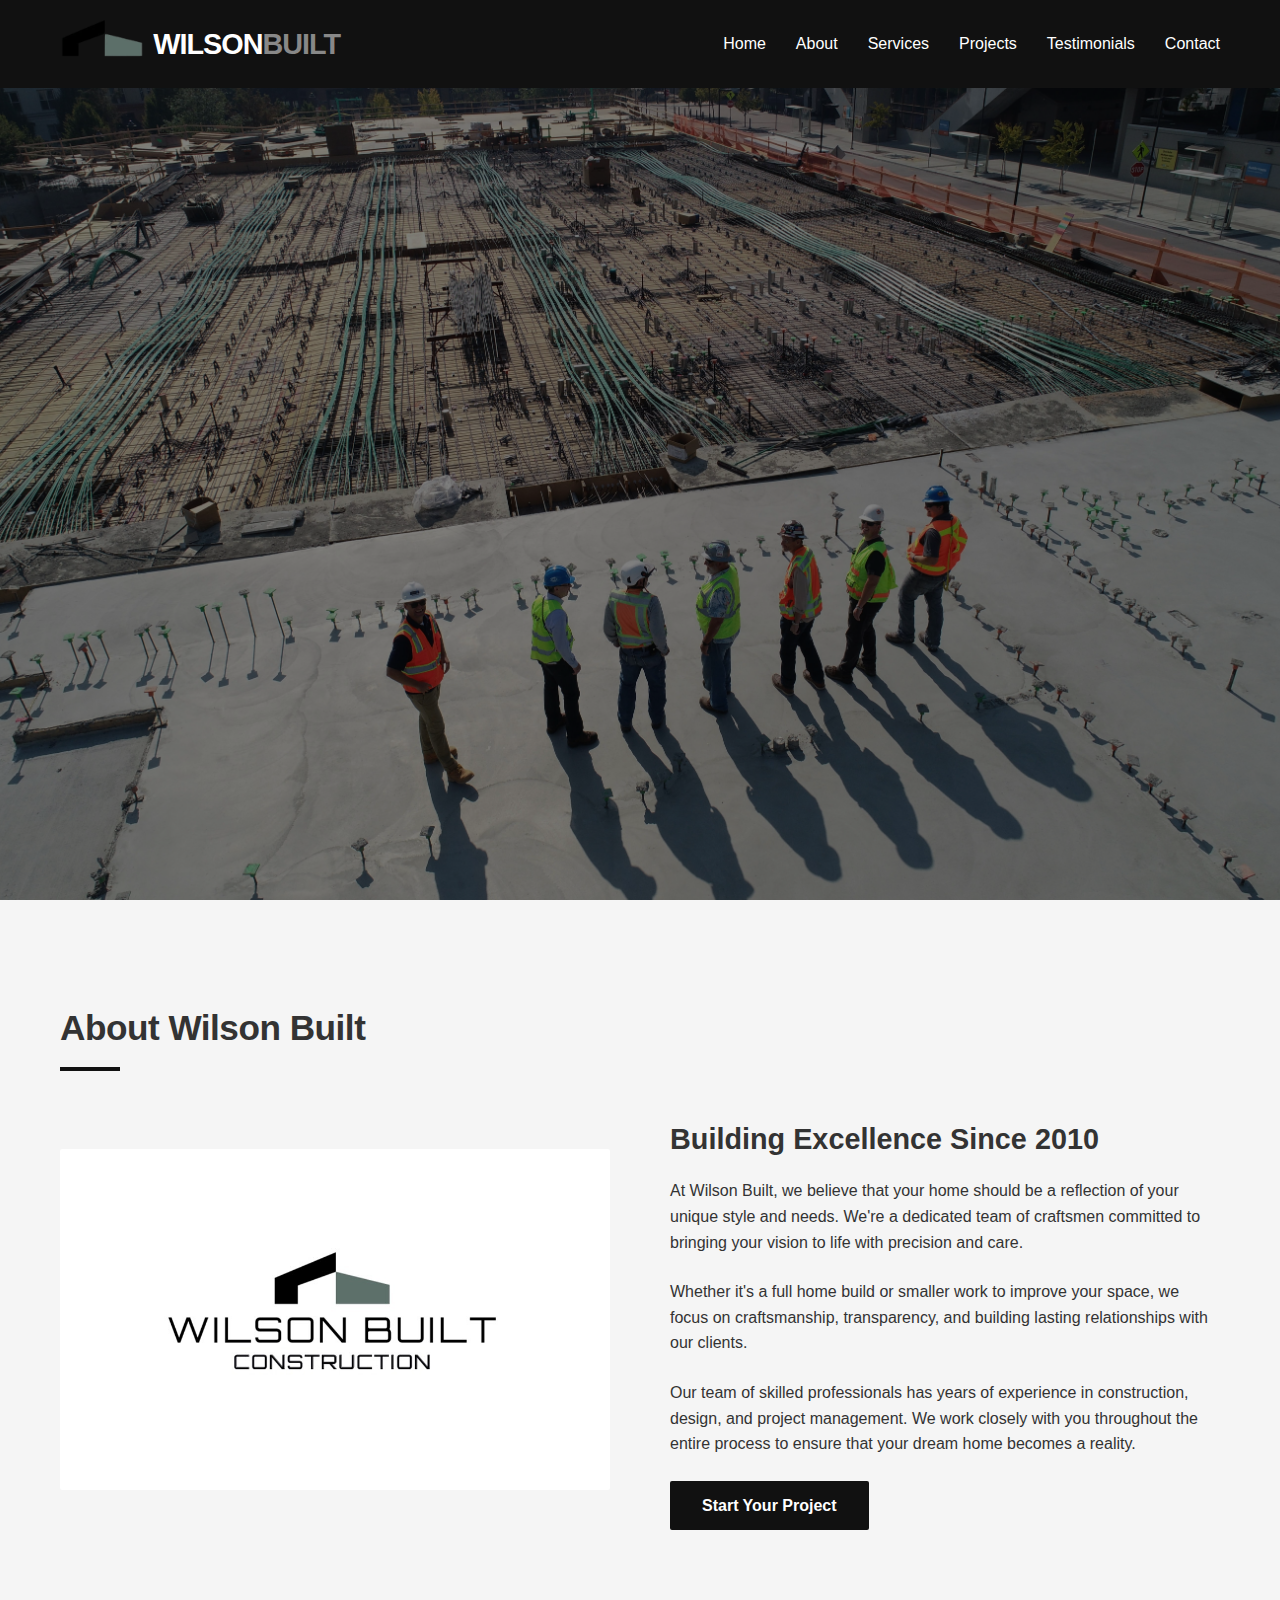
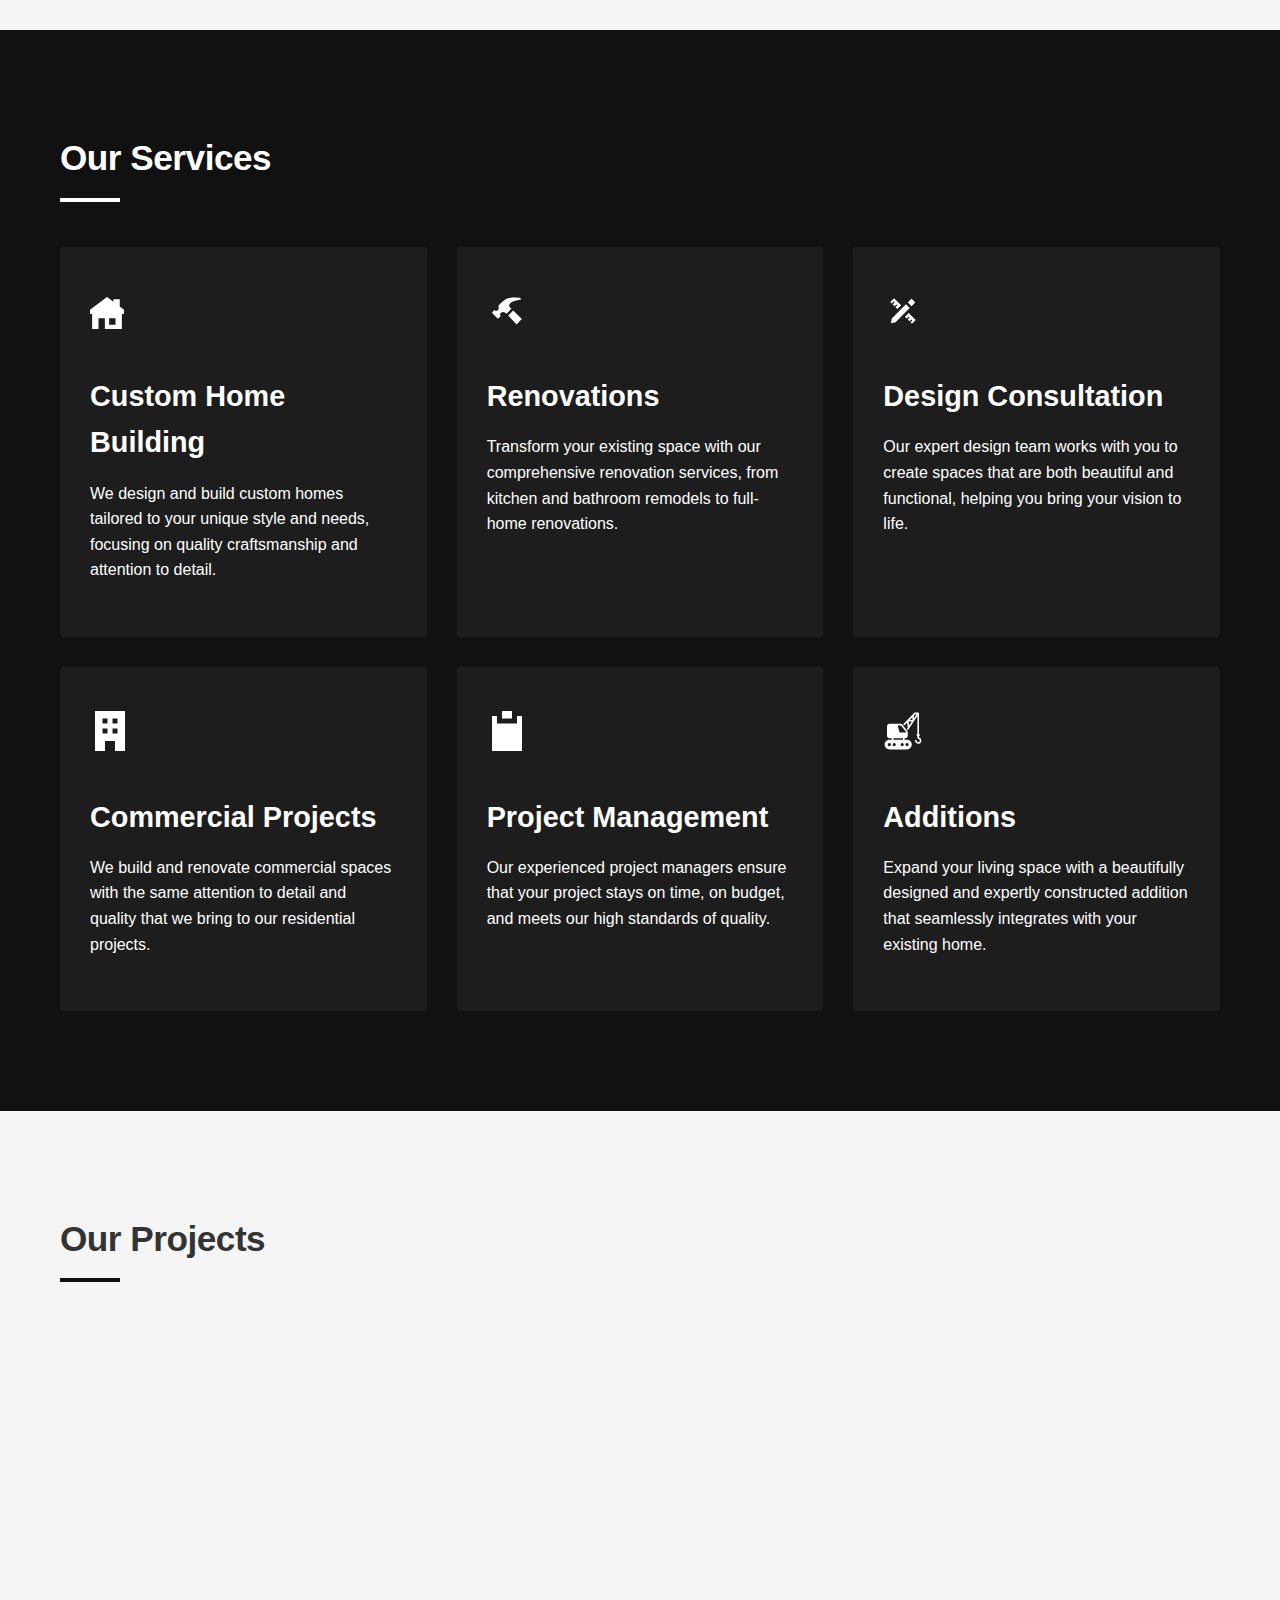
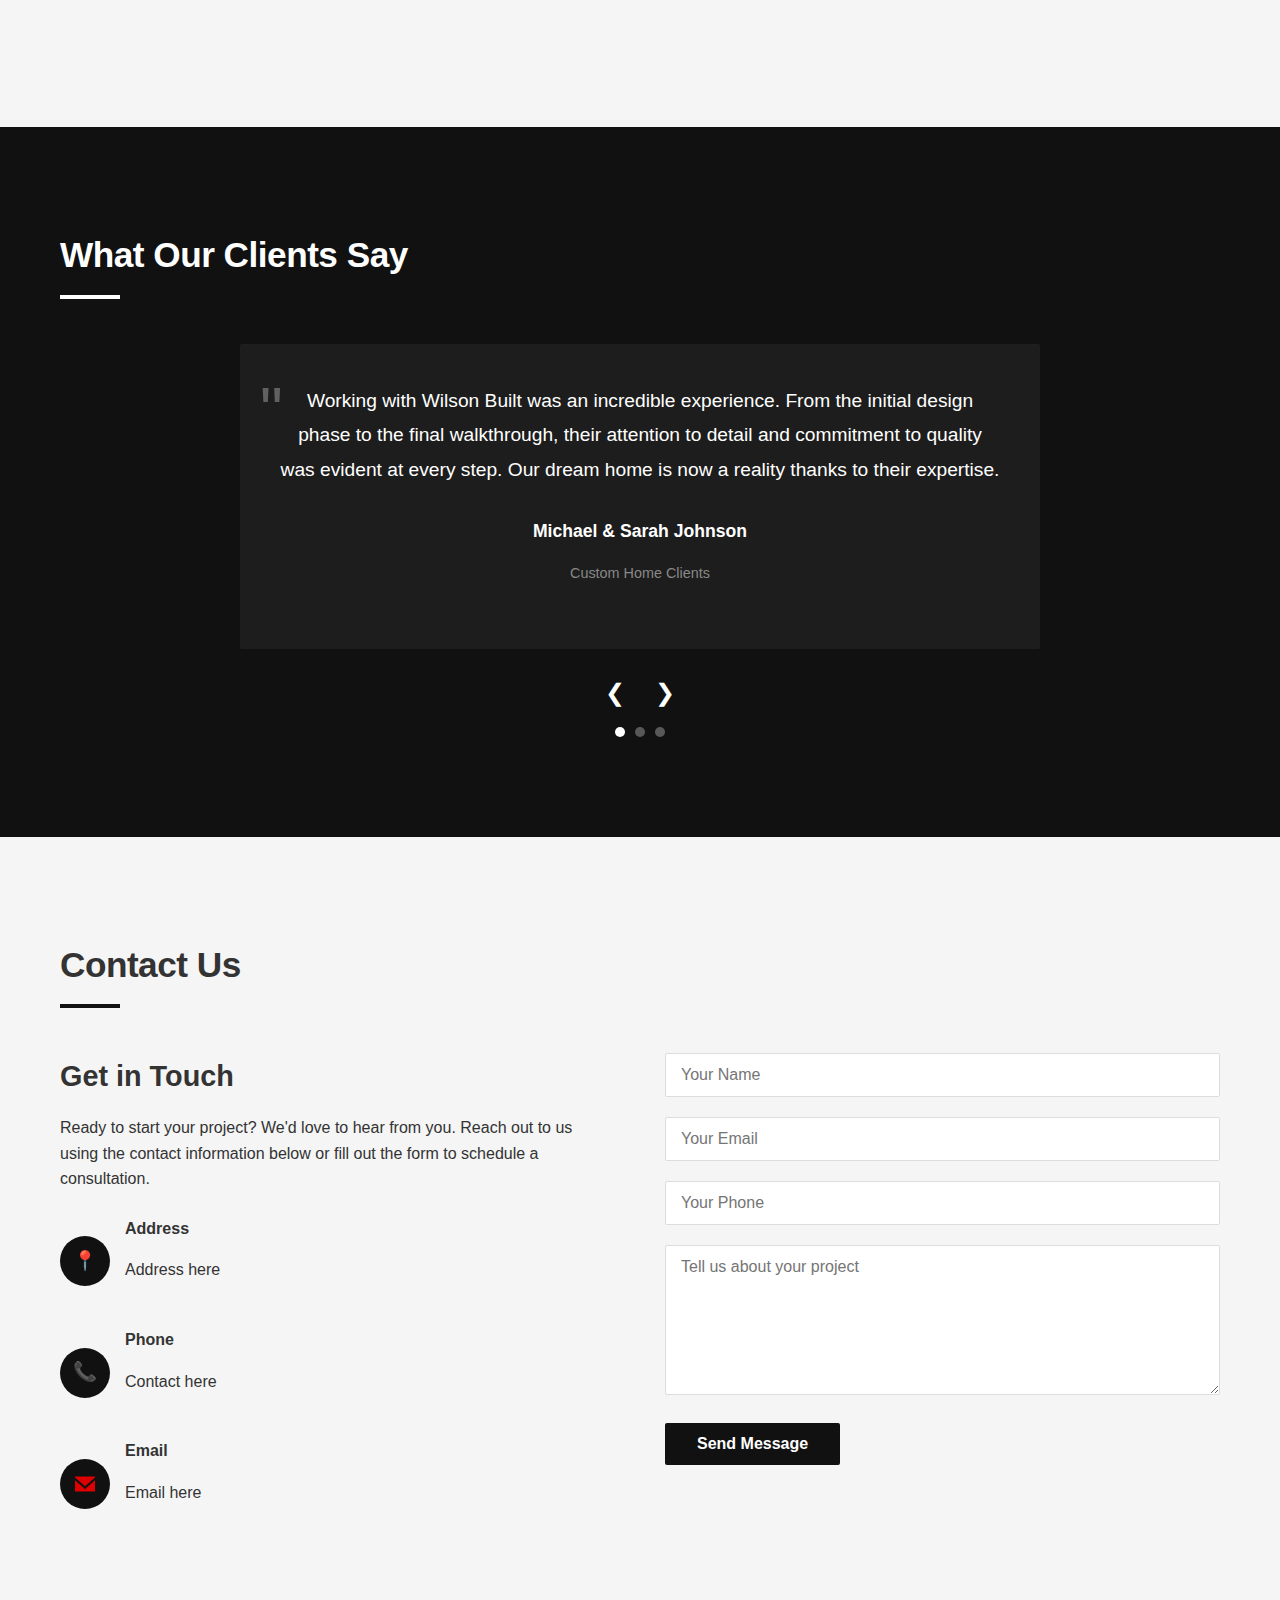
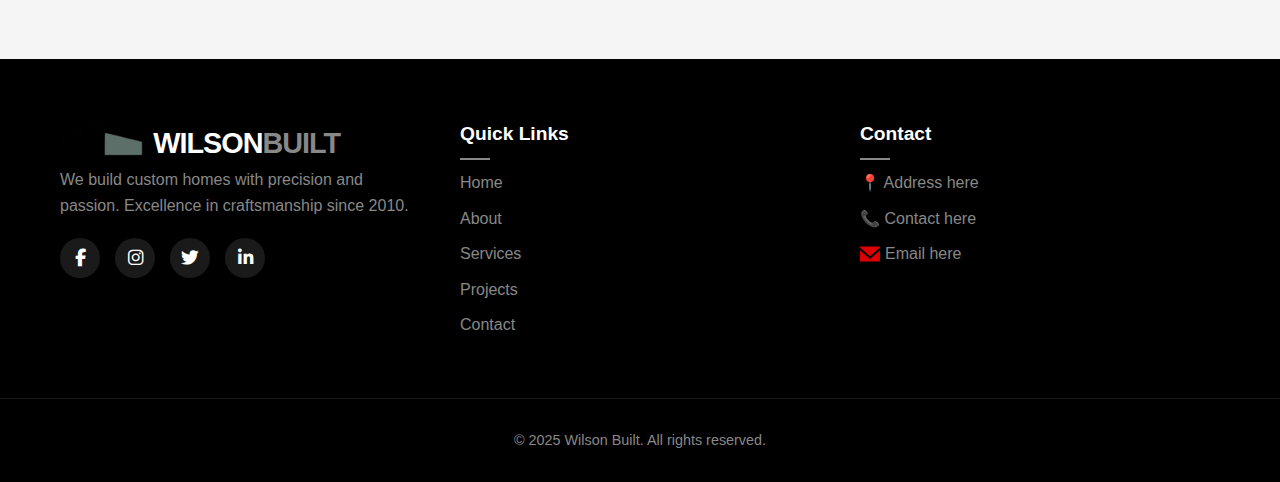
<file: index.html>
<!DOCTYPE html>
<html lang="en">

<head>
  <meta charset="UTF-8">
  <meta name="viewport" content="width=device-width, initial-scale=1.0">
  <link rel="stylesheet" href="https://cdnjs.cloudflare.com/ajax/libs/font-awesome/6.5.0/css/all.min.css"
    integrity="sha512-..." crossorigin="anonymous" referrerpolicy="no-referrer" />
<link rel="stylesheet" href="https://cdnjs.cloudflare.com/ajax/libs/font-awesome/6.5.0/css/all.min.css">

  <title>Wilson Built - Custom Home Builders</title>
  <style>
    /* Base Styles */
    :root {
      --primary-color: #111111;
      --secondary-color: #f5f5f5;
      --accent-color: #888888;
      --text-color: #333333;
      --light-text: #ffffff;
      --transition: all 0.3s ease;
    }

    * {
      margin: 0;
      padding: 0;
      box-sizing: border-box;
      font-family: 'Helvetica Neue', Arial, sans-serif;
    }

    body {
      background-color: var(--secondary-color);
      color: var(--text-color);
      line-height: 1.6;
      overflow-x: hidden;
    }

    .container {
      max-width: 1200px;
      margin: 0 auto;
      padding: 0 20px;
    }

    /* Typography */
    h1,
    h2,
    h3,
    h4 {
      font-weight: 700;
      margin-bottom: 1rem;
    }

    h1 {
      font-size: 3rem;
      letter-spacing: -1px;
    }

    h2 {
      font-size: 2.2rem;
      letter-spacing: -0.5px;
    }

    h3 {
      font-size: 1.8rem;
    }

    p {
      margin-bottom: 1.5rem;
    }

    .text-center {
      text-align: center;
    }

    /* Buttons */
    .btn {
      display: inline-block;
      padding: 12px 32px;
      background-color: var(--primary-color);
      color: var(--light-text);
      border: none;
      border-radius: 2px;
      font-size: 16px;
      font-weight: 600;
      text-decoration: none;
      cursor: pointer;
      transition: var(--transition);
    }

    .btn:hover {
      background-color: #333;
      transform: translateY(-2px);
    }

    .btn-outline {
      background-color: transparent;
      border: 2px solid var(--primary-color);
      color: var(--primary-color);
    }

    .btn-outline:hover {
      background-color: var(--primary-color);
      color: var(--light-text);
    }

    /* Header & Navigation */
    header {
      background-color: var(--primary-color);
      color: var(--light-text);
      padding: 20px 0;
      position: fixed;
      width: 100%;
      top: 0;
      z-index: 1000;
      transition: var(--transition);
    }

    header.scrolled {
      padding: 12px 0;
      box-shadow: 0 5px 20px rgba(0, 0, 0, 0.1);
    }

    .header-container {
      display: flex;
      justify-content: space-between;
      align-items: center;
    }

    .logo {
      font-size: 1.8rem;
      font-weight: 800;
      letter-spacing: -1px;
      color: var(--light-text);
      text-decoration: none;
    }

    .logo span {
      color: var(--accent-color);
    }

    .nav-toggle {
      display: none;
      background: transparent;
      border: none;
      color: var(--light-text);
      font-size: 1.5rem;
      cursor: pointer;
    }

    nav ul {
      display: flex;
      list-style: none;
    }

    nav ul li {
      margin-left: 30px;
    }

    nav ul li a {
      color: var(--light-text);
      text-decoration: none;
      font-weight: 500;
      transition: var(--transition);
      position: relative;
    }

    nav ul li a:after {
      content: '';
      position: absolute;
      width: 0;
      height: 2px;
      background: var(--light-text);
      bottom: -5px;
      left: 0;
      transition: var(--transition);
    }

    nav ul li a:hover:after {
      width: 100%;
    }

    /* Hero Section */
.hero {
  height: 100vh;
  background: url('cover.jpg') center center/cover no-repeat;
  color: var(--light-text);
  display: flex;
  align-items: center;
  justify-content: center;
  position: relative;
  text-align: left;
  padding: 0 20px;
}


    .hero-content {
      position: relative;
      z-index: 2;
      max-width: 600px;
    }

    .hero h1 {
      margin-bottom: 20px;
      font-size: 3.5rem;
    }

    .hero p {
      font-size: 1.2rem;
      margin-bottom: 30px;
      line-height: 1.7;
    }

    .hero-image {
      position: absolute;
      right: 0;
      bottom: 0;
      width: 50%;
      height: 100%;
      background: url('cover.jpg') center center/cover;
      z-index: 1;
      opacity: 0.6;
    }

    /* About Section */
    .section {
      padding: 100px 0;
    }

    .section-title {
      margin-bottom: 60px;
      position: relative;
    }

    .section-title:after {
      content: '';
      position: absolute;
      height: 4px;
      width: 60px;
      background-color: var(--primary-color);
      bottom: -15px;
      left: 0;
    }

    .about-content {
      display: flex;
      align-items: center;
      gap: 60px;
    }

.about-image {
  flex: 1;
  height: auto;
}


    .about-text {
      flex: 1;
    }

    /* Services Section */
    .services {
      background-color: var(--primary-color);
      color: var(--light-text);
    }

    .services .section-title:after {
      background-color: var(--light-text);
    }

    .services-grid {
      display: grid;
      grid-template-columns: repeat(auto-fit, minmax(300px, 1fr));
      gap: 30px;
    }

    .service-card {
      background-color: rgba(255, 255, 255, 0.05);
      padding: 30px;
      border-radius: 2px;
      transition: var(--transition);
      cursor: pointer;
    }

    .service-card:hover {
      transform: translateY(-10px);
      background-color: rgba(255, 255, 255, 0.1);
    }

    .service-icon {
      font-size: 3rem;
      margin-bottom: 20px;
    }

    .service-title {
      margin-bottom: 15px;
    }

    /* Projects Section */
    .projects-grid {
      display: grid;
      grid-template-columns: repeat(auto-fill, minmax(350px, 1fr));
      gap: 20px;
    }

    .project-card {
      position: relative;
      height: 300px;
      overflow: hidden;
      border-radius: 2px;
    }

    .project-image {
      width: 100%;
      height: 100%;
      background-size: cover;
      background-position: center;
      transition: var(--transition);
    }

    .project-overlay {
      position: absolute;
      bottom: 0;
      left: 0;
      right: 0;
      background-color: rgba(0, 0, 0, 0.7);
      padding: 20px;
      transform: translateY(100%);
      transition: var(--transition);
    }

    .project-card:hover .project-overlay {
      transform: translateY(0);
    }

    .project-card:hover .project-image {
      transform: scale(1.1);
    }

    .project-title {
      color: var(--light-text);
      margin-bottom: 5px;
    }

    .project-category {
      color: var(--accent-color);
      font-size: 0.9rem;
    }

    /* Testimonials Section */
    .testimonials {
      background-color: var(--primary-color);
      color: var(--light-text);
    }

    .testimonials .section-title:after {
      background-color: var(--light-text);
    }

    .testimonial-slider {
      position: relative;
      overflow: hidden;
    }

    .testimonial-slides {
      display: flex;
      transition: transform 0.5s ease;
    }

    .testimonial-slide {
      min-width: 100%;
      padding: 0 15px;
      text-align: center;
    }

    .testimonial-content {
      background-color: rgba(255, 255, 255, 0.05);
      padding: 40px;
      border-radius: 2px;
      max-width: 800px;
      margin: 0 auto;
    }

    .testimonial-text {
      font-size: 1.2rem;
      line-height: 1.8;
      margin-bottom: 30px;
      position: relative;
    }

    .testimonial-text:before {
      content: '"';
      font-size: 4rem;
      position: absolute;
      top: -30px;
      left: -20px;
      opacity: 0.3;
    }

    .testimonial-author {
      font-weight: 600;
      font-size: 1.1rem;
    }

    .testimonial-role {
      color: var(--accent-color);
      font-size: 0.9rem;
    }

    .testimonial-controls {
      display: flex;
      justify-content: center;
      margin-top: 30px;
    }

    .testimonial-btn {
      background-color: transparent;
      border: none;
      color: var(--light-text);
      font-size: 1.5rem;
      cursor: pointer;
      margin: 0 15px;
      transition: var(--transition);
    }

    .testimonial-btn:hover {
      color: var(--accent-color);
    }

    .testimonial-dots {
      display: flex;
      justify-content: center;
      margin-top: 20px;
    }

    .testimonial-dot {
      width: 10px;
      height: 10px;
      border-radius: 50%;
      background-color: rgba(255, 255, 255, 0.3);
      margin: 0 5px;
      cursor: pointer;
      transition: var(--transition);
    }

    .testimonial-dot.active {
      background-color: var(--light-text);
    }

    /* Contact Section */
    .contact-content {
      display: grid;
      grid-template-columns: repeat(auto-fit, minmax(300px, 1fr));
      gap: 50px;
    }

    .contact-info {
      margin-bottom: 30px;
    }

    .contact-detail {
      display: flex;
      align-items: center;
      margin-bottom: 20px;
    }

    .contact-icon {
      width: 50px;
      height: 50px;
      background-color: var(--primary-color);
      color: var(--light-text);
      display: flex;
      align-items: center;
      justify-content: center;
      border-radius: 50%;
      margin-right: 15px;
      font-size: 1.2rem;
    }

    .contact-form input,
    .contact-form textarea {
      width: 100%;
      padding: 12px 15px;
      margin-bottom: 20px;
      border: 1px solid #ddd;
      border-radius: 2px;
      font-size: 1rem;
    }

    .contact-form textarea {
      height: 150px;
      resize: vertical;
    }

    /* Footer */
    footer {
      background-color: var(--primary-color);
      color: var(--light-text);
      padding: 60px 0 30px;
    }

    .footer-content {
      display: grid;
      grid-template-columns: repeat(auto-fit, minmax(200px, 1fr));
      gap: 40px;
      margin-bottom: 50px;
    }

    .footer-logo {
      font-size: 1.8rem;
      font-weight: 800;
      margin-bottom: 20px;
      display: inline-block;
    }

    .footer-description {
      margin-bottom: 20px;
    }

    .footer-social {
      display: flex;
      gap: 15px;
    }

    .social-link {
      width: 40px;
      height: 40px;
      background-color: rgba(255, 255, 255, 0.1);
      border-radius: 50%;
      display: flex;
      align-items: center;
      justify-content: center;
      color: var(--light-text);
      text-decoration: none;
      transition: var(--transition);
    }

    .social-link:hover {
      background-color: var(--light-text);
      color: var(--primary-color);
    }

    .footer-heading {
      font-size: 1.2rem;
      margin-bottom: 20px;
      position: relative;
    }

    .footer-heading:after {
      content: '';
      position: absolute;
      width: 30px;
      height: 2px;
      background-color: var(--accent-color);
      bottom: -10px;
      left: 0;
    }

    .footer-links {
      list-style: none;
    }

    .footer-links li {
      margin-bottom: 10px;
    }

    .footer-links a {
      color: var(--accent-color);
      text-decoration: none;
      transition: var(--transition);
    }

    .footer-links a:hover {
      color: var(--light-text);
      padding-left: 5px;
    }

    .copyright {
      text-align: center;
      padding-top: 30px;
      border-top: 1px solid rgba(255, 255, 255, 0.1);
      color: var(--accent-color);
      font-size: 0.9rem;
    }

    /* Back to Top Button */
    .back-to-top {
      position: fixed;
      bottom: 30px;
      right: 30px;
      width: 50px;
      height: 50px;
      background-color: var(--primary-color);
      color: var(--light-text);
      border-radius: 50%;
      display: flex;
      align-items: center;
      justify-content: center;
      text-decoration: none;
      font-size: 1.5rem;
      opacity: 0;
      visibility: hidden;
      transition: var(--transition);
      z-index: 999;
    }

    .back-to-top.show {
      opacity: 1;
      visibility: visible;
    }

    .back-to-top:hover {
      background-color: #333;
      transform: translateY(-5px);
    }

@media screen and (max-width: 950px) {
  .nav-toggle {
    display: block;
  }

  nav {
    position: fixed;
    top: 0;
    right: 0;
    width: 75%;
    height: 100vh;
    background-color: var(--primary-color);
    display: flex;
    align-items: center;
    justify-content: center;
    transform: translateX(100%);
    transition: var(--transition);
    z-index: 1003; /* above overlay */
  }

  nav.active {
    transform: translateX(0);
  }

  nav ul {
    flex-direction: column;
    align-items: center;
    padding: 0;
  }

  nav ul li {
    margin: 15px 0;
  }

  nav ul li a {
    font-size: 1.5rem;
    color: #ffffff; /* ensure links are white */
  }

  .overlay {
    position: fixed;
    top: 0;
    left: 0;
    width: 100%;
    height: 100%;
    
    opacity: 0;
    visibility: hidden;
    transition: var(--transition);
    z-index: 1000;
  }

  .overlay.active {

  }

  .close-nav {
    display: block;
    position: absolute;
    top: 20px;
    right: 25px;
    font-size: 2rem;
    color: white;
    background: transparent;
    border: none;
    cursor: pointer;
    z-index: 1003;
  }

  .logo {
    font-size: 1.2rem;
  }

  .hero h1 {
    font-size: 2rem;
  }

  .hero p {
    font-size: 1rem;
  }

  .btn {
    padding: 10px 24px;
    font-size: 14px;
  }
}


    /* Animation */
    @keyframes fadeIn {
      from {
        opacity: 0;
        transform: translateY(20px);
      }

      to {
        opacity: 1;
        transform: translateY(0);
      }
    }

    .fade-in {
      opacity: 0;
      animation: fadeIn 1s forwards;
    }

    .fade-in.delay-1 {
      animation-delay: 0.2s;
    }

    .fade-in.delay-2 {
      animation-delay: 0.4s;
    }

    .fade-in.delay-3 {
      animation-delay: 0.6s;
    }
    /* Hide close button on desktop */
.close-nav {
  display: none;
}

/* Show only on mobile */
@media screen and (max-width: 950px) {
  .close-nav {
    display: block;
  }
}
.footer {
  background-color: #000000;
  color: var(--light-text);
  padding: 60px 0 30px;
}

.footer-logo {
  font-size: 1.8rem;
  font-weight: 800;
  margin-bottom: 20px;
  display: inline-block;
  color: var(--light-text);
  text-decoration: none;
}

.footer-logo span {
  color: var(--accent-color);
}

.footer-description {
  margin-bottom: 20px;
  color: var(--accent-color);
}

.footer-social {
  display: flex;
  gap: 15px;
}

.social-link {
  width: 40px;
  height: 40px;
  background-color: rgba(255, 255, 255, 0.1);
  border-radius: 50%;
  display: flex;
  align-items: center;
  justify-content: center;
  color: var(--light-text);
  font-size: 1.1rem;
  transition: var(--transition);
}

.social-link:hover {
  background-color: var(--light-text);
  color: var(--primary-color);
}

.footer-heading {
  font-size: 1.2rem;
  margin-bottom: 20px;
  position: relative;
  color: var(--light-text);
}

.footer-heading:after {
  content: '';
  position: absolute;
  width: 30px;
  height: 2px;
  background-color: var(--accent-color);
  bottom: -10px;
  left: 0;
}

.footer-links {
  list-style: none;
}

.footer-links li {
  margin-bottom: 10px;
  color: var(--accent-color);
}

.footer-links a {
  color: var(--accent-color);
  text-decoration: none;
  transition: var(--transition);
}

.footer-links a:hover {
  color: var(--light-text);
  padding-left: 5px;
}

.copyright {
  text-align: center;
  padding-top: 30px;
  border-top: 1px solid rgba(255, 255, 255, 0.1);
  color: var(--accent-color);
  font-size: 0.9rem;
}

.about-content {
  display: flex;
  align-items: center;
  gap: 60px;
}

/* Responsive layout: stack image and text vertically on small screens */
@media screen and (max-width: 768px) {
  .about-content {
    flex-direction: column;
    text-align: center; /* Optional: center-align text on mobile */
  }

  .about-image,
  .about-text {
    width: 100%;
  }

  .about-image {
    height: 300px; /* Reduce height for smaller screens */
  }
}


  </style>
</head>

<body>
  <!-- Header -->
  <header>
    <div class="container header-container">
      <div style="display: flex; align-items: center;gap:9px">
        <span><img src="logo.png" alt="" style="height: 40px;"></span>
        <a href="#" class="logo">WILSON<span>BUILT</span></a>
      </div>
      <button class="nav-toggle" aria-label="Toggle Navigation">&#9776;</button>
      <nav>
        <button class="close-nav" aria-label="Close Navigation">&times;</button>
        <ul>
          <li><a href="#home">Home</a></li>
          <li><a href="#about">About</a></li>
          <li><a href="#services">Services</a></li>
          <li><a href="#projects">Projects</a></li>
          <li><a href="#testimonials">Testimonials</a></li>
          <li><a href="#contact">Contact</a></li>
        </ul>
      </nav>
    </div>
  </header>



<section id="home" class="hero">
  <div class="hero-overlay"
    style="position:absolute;top:0;left:0;width:100%;height:100%;background-color:rgba(0,0,0,0.5);z-index:1;"></div>
  <div class="container" style="position:relative; z-index:2;">
    <div class="hero-content">
      <h1 class="fade-in">Quality Craftsmanship.<br>Timeless Design.</h1>
      <p class="fade-in delay-1">We're a Utah-based builder specializing in custom homes...</p>
      <div class="fade-in delay-2">
        <a href="#contact" class="btn">Get in Touch</a>
        <a href="#projects" class="btn">View Our Work</a>
      </div>
    </div>
  </div>
</section>


  <!-- About Section -->
  <section id="about" class="section">
    <div class="container">
      <h2 class="section-title">About Wilson Built</h2>
      <div class="about-content">
        <div class="about-image">
          <img src="main.jpg" alt="Wilson Built team" style="width: 100%; height: auto; border-radius: 2px;" />
        </div>

        <div class="about-text">
          <h3>Building Excellence Since 2010</h3>
          <p>At Wilson Built, we believe that your home should be a reflection of your unique style and needs.
            We're a dedicated team of craftsmen committed to bringing your vision to life with precision and
            care.</p>
          <p>Whether it's a full home build or smaller work to improve your space, we focus on craftsmanship,
            transparency, and building lasting relationships with our clients.</p>
          <p>Our team of skilled professionals has years of experience in construction, design, and project
            management. We work closely with you throughout the entire process to ensure that your dream
            home becomes a reality.</p>
          <a href="#contact" class="btn">Start Your Project</a>
        </div>
      </div>
    </div>
  </section>

  <!-- Services Section -->
  <section id="services" class="section services">
    <div class="container">
      <h2 class="section-title">Our Services</h2>
      <div class="services-grid">
        <div class="service-card">
          <div class="service-icon"><svg width="34px" height="34px" viewBox="0 0 16 16" fill="none" xmlns="http://www.w3.org/2000/svg">
            <g id="SVGRepo_bgCarrier" stroke-width="0"></g>
            <g id="SVGRepo_tracerCarrier" stroke-linecap="round" stroke-linejoin="round"></g>
            <g id="SVGRepo_iconCarrier">
              <path fill-rule="evenodd" clip-rule="evenodd"
                d="M8 0L0 6V8H1V15H4V10H7V15H15V8H16V6L14 4.5V1H11V2.25L8 0ZM9 10H12V13H9V10Z" fill="#ffffff"></path>
            </g>
          </svg></div>
          <h3 class="service-title">Custom Home Building</h3>
          <p>We design and build custom homes tailored to your unique style and needs, focusing on quality
            craftsmanship and attention to detail.</p>
        </div>
        <div class="service-card">
          <div class="service-icon"><svg fill="#ffffff" width="40px" height="40px" viewBox="0 0 64 64" version="1.1" xmlns="http://www.w3.org/2000/svg"
            xmlns:xlink="http://www.w3.org/1999/xlink" xml:space="preserve" xmlns:serif="http://www.serif.com/"
            style="fill-rule:evenodd;clip-rule:evenodd;stroke-linejoin:round;stroke-miterlimit:2;">
            <g id="SVGRepo_bgCarrier" stroke-width="0"></g>
            <g id="SVGRepo_tracerCarrier" stroke-linecap="round" stroke-linejoin="round"></g>
            <g id="SVGRepo_iconCarrier">
              <rect id="Icons" x="-896" y="-192" width="1280" height="800" style="fill:none;"></rect>
              <g id="Icons1" serif:id="Icons">
                <g id="Strike"> </g>
                <g id="H1"> </g>
                <g id="H2"> </g>
                <g id="H3"> </g>
                <g id="list-ul"> </g>
                <g id="hamburger-1"> </g>
                <g id="hamburger-2"> </g>
                <g id="list-ol"> </g>
                <g id="list-task"> </g>
                <g id="trash"> </g>
                <g id="vertical-menu"> </g>
                <g id="horizontal-menu"> </g>
                <g id="sidebar-2"> </g>
                <g id="Pen"> </g>
                <g id="Pen1" serif:id="Pen"> </g>
                <g id="clock"> </g>
                <g id="external-link"> </g>
                <g id="hr"> </g>
                <g id="info"> </g>
                <g id="warning"> </g>
                <g id="plus-circle"> </g>
                <g id="minus-circle"> </g>
                <g id="vue"> </g>
                <g id="cog"> </g>
                <g id="logo"> </g>
                <path id="hammer"
                  d="M55.821,44.743c-1.522,1.579 -5.373,5.562 -8.547,8.764l-13.283,-14.197l7.953,-7.953l13.877,13.386Zm-24.682,-8.284l7.953,-7.953c0,0 -4.039,-3.082 -3.667,-5.007c0.372,-1.925 1.212,-4.647 7.062,-7.062c5.849,-2.414 11.306,-2.632 11.306,-2.632l0.196,-2.637c0,0 -13.444,-2.031 -20.546,0.492c-7.102,2.523 -15.135,12.021 -15.135,12.021c0,0 1.401,4.593 -0.999,6.994c-2.401,2.401 -5.628,-0.367 -5.628,-0.367l-3.681,4.674l9.289,9.288l4.665,-3.689c0,0 -2.208,-3.307 -0.026,-5.287c4.695,-4.261 9.211,1.165 9.211,1.165Z">
                </path>
                <g id="radio-check"> </g>
                <g id="eye-slash"> </g>
                <g id="eye"> </g>
                <g id="toggle-off"> </g>
                <g id="shredder"> </g>
                <g id="spinner--loading--dots-" serif:id="spinner [loading, dots]"> </g>
                <g id="react"> </g>
                <g id="check-selected"> </g>
                <g id="turn-off"> </g>
                <g id="code-block"> </g>
                <g id="user"> </g>
                <g id="coffee-bean"> </g>
                <g id="coffee-beans">
                  <g id="coffee-bean1" serif:id="coffee-bean"> </g>
                </g>
                <g id="coffee-bean-filled"> </g>
                <g id="coffee-beans-filled">
                  <g id="coffee-bean2" serif:id="coffee-bean"> </g>
                </g>
                <g id="clipboard"> </g>
                <g id="clipboard-paste"> </g>
                <g id="clipboard-copy"> </g>
                <g id="Layer1"> </g>
              </g>
            </g>
          </svg></div>
          <h3 class="service-title">Renovations</h3>
          <p>Transform your existing space with our comprehensive renovation services, from kitchen and
            bathroom remodels to full-home renovations.</p>
        </div>
        <div class="service-card">
          <div class="service-icon"><svg xmlns:dc="http://purl.org/dc/elements/1.1/" xmlns:cc="http://creativecommons.org/ns#"
            xmlns:rdf="http://www.w3.org/1999/02/22-rdf-syntax-ns#" xmlns:svg="http://www.w3.org/2000/svg"
            xmlns="http://www.w3.org/2000/svg" xmlns:sodipodi="http://sodipodi.sourceforge.net/DTD/sodipodi-0.dtd"
            xmlns:inkscape="http://www.inkscape.org/namespaces/inkscape" width="40px" height="40px" viewBox="0 0 30 30"
            version="1.1" id="svg822" inkscape:version="0.92.4 (f8dce91, 2019-08-02)" sodipodi:docname="design.svg"
            fill="#000000">
            <g id="SVGRepo_bgCarrier" stroke-width="0"></g>
            <g id="SVGRepo_tracerCarrier" stroke-linecap="round" stroke-linejoin="round"></g>
            <g id="SVGRepo_iconCarrier">
              <defs id="defs816"> <inkscape:path-effect only_selected="false" apply_with_weight="true" apply_no_weight="true"
                  helper_size="0" steps="2" weight="33.333333" is_visible="true" id="path-effect1025"
                  effect="bspline"></inkscape:path-effect> <inkscape:path-effect only_selected="false" apply_with_weight="true"
                  apply_no_weight="true" helper_size="0" steps="2" weight="33.333333" is_visible="true" id="path-effect1021"
                  effect="bspline"></inkscape:path-effect> </defs>
              <sodipodi:namedview id="base" pagecolor="#ffffff" bordercolor="#666666" borderopacity="1.0"
                inkscape:pageopacity="0.0" inkscape:pageshadow="2" inkscape:zoom="17.833333" inkscape:cx="19.485981"
                inkscape:cy="13.037383" inkscape:document-units="px" inkscape:current-layer="layer1" showgrid="true" units="px"
                inkscape:window-width="1366" inkscape:window-height="713" inkscape:window-x="0" inkscape:window-y="0"
                inkscape:window-maximized="1" showguides="false" inkscape:guide-bbox="true">
                <sodipodi:guide position="21.126168,22.794393" orientation="1,0" id="guide1575" inkscape:locked="false">
                </sodipodi:guide>
                <sodipodi:guide position="22.682243,23.285047" orientation="1,0" id="guide1635" inkscape:locked="false">
                </sodipodi:guide>
                <sodipodi:guide position="22.682243,7.6455921" orientation="0,1" id="guide1639" inkscape:locked="false">
                </sodipodi:guide>
                <sodipodi:guide position="18.859863,18.859863" orientation="1,0" id="guide1242" inkscape:locked="false">
                </sodipodi:guide>
                <inkscape:grid type="xygrid" id="grid1103"></inkscape:grid>
              </sodipodi:namedview>
              <metadata id="metadata819">
                <rdf:rdf>
                  <cc:work rdf:about="">
                    <dc:format>image/svg+xml</dc:format>
                    <dc:type rdf:resource="http://purl.org/dc/dcmitype/StillImage"></dc:type>
                    <dc:title></dc:title>
                  </cc:work>
                </rdf:rdf>
              </metadata>
              <g inkscape:label="Layer 1" inkscape:groupmode="layer" id="layer1" transform="translate(0,-289.0625)">
                <path
                  style="opacity:1;fill:#ffffff;fill-opacity:1;stroke:none;stroke-width:2;stroke-miterlimit:4;stroke-dasharray:none;stroke-opacity:1"
                  d="M 8.2832031,5.453125 5.453125,8.2832031 6.515625,9.34375 7.9296875,7.9296875 8.6367188,8.6367188 7.2226562,10.050781 l 1.4140626,1.414063 1.4140622,-1.414063 0.707031,0.707031 -1.414062,1.414063 1.414062,1.414063 2.828126,-2.828126 z M 21.283203,5.8886719 18.617188,8.5546875 21.445312,11.382812 24.111328,8.7167969 C 23.72822,8.1781369 23.307331,7.6589012 22.824219,7.1757812 22.341109,6.6926712 21.821837,6.2718019 21.283203,5.8886719 Z M 17.203125,9.96875 6.5957031,20.576172 5.8886719,24.111328 9.4238281,23.404297 20.03125,12.796875 Z m 2.039063,6.445312 -2.828126,2.828126 1.414063,1.414062 1.414063,-1.414062 0.707031,0.707031 -1.414063,1.414062 1.414063,1.414063 1.414062,-1.414063 0.707031,0.707031 -1.414062,1.414063 1.060547,1.0625 2.830078,-2.830078 z"
                  transform="translate(0,289.0625)" id="rect1114" inkscape:connector-curvature="0"></path>
              </g>
            </g>
          </svg></div>
          <h3 class="service-title">Design Consultation</h3>
          <p>Our expert design team works with you to create spaces that are both beautiful and functional,
            helping you bring your vision to life.</p>
        </div>
        <div class="service-card">
          <div class="service-icon"><svg width="40px" height="40px" viewBox="0 0 16 16" fill="none" xmlns="http://www.w3.org/2000/svg">
            <g id="SVGRepo_bgCarrier" stroke-width="0"></g>
            <g id="SVGRepo_tracerCarrier" stroke-linecap="round" stroke-linejoin="round"></g>
            <g id="SVGRepo_iconCarrier">
              <path fill-rule="evenodd" clip-rule="evenodd"
                d="M14 0H2V16H6V12H10V16H14V0ZM5 3H7V5H5V3ZM7 7H5V9H7V7ZM9 3H11V5H9V3ZM11 7H9V9H11V7Z" fill="#ffffff"></path>
            </g>
          </svg></div>
          <h3 class="service-title">Commercial Projects</h3>
          <p>We build and renovate commercial spaces with the same attention to detail and quality that we
            bring to our residential projects.</p>
        </div>
        <div class="service-card">
          <div class="service-icon"><svg width="40px" height="40px" viewBox="0 0 16 16" fill="none" xmlns="http://www.w3.org/2000/svg">
            <g id="SVGRepo_bgCarrier" stroke-width="0"></g>
            <g id="SVGRepo_tracerCarrier" stroke-linecap="round" stroke-linejoin="round"></g>
            <g id="SVGRepo_iconCarrier">
              <path d="M10 0H6V3H10V0Z" fill="#ffffff"></path>
              <path d="M4 2H2V16H14V2H12V5H4V2Z" fill="#ffffff"></path>
            </g>
          </svg></div>
          <h3 class="service-title">Project Management</h3>
          <p>Our experienced project managers ensure that your project stays on time, on budget, and meets our
            high standards of quality.</p>
        </div>
        <div class="service-card">
          <div class="service-icon"><svg fill="#ffffff" width="40px" height="40px" viewBox="0 0 50 50" xmlns="http://www.w3.org/2000/svg"
            xmlns:xlink="http://www.w3.org/1999/xlink">
            <g id="SVGRepo_bgCarrier" stroke-width="0"></g>
            <g id="SVGRepo_tracerCarrier" stroke-linecap="round" stroke-linejoin="round"></g>
            <g id="SVGRepo_iconCarrier">
              <path
                d="M43.90625 1.96875C43.863281 1.976563 43.820313 1.988281 43.78125 2L40 2C39.730469 2 39.46875 2.121094 39.28125 2.3125L25.21875 16.59375L26.4375 18.15625L30.21875 14.34375L30.90625 20.875L29.8125 22.5L30.9375 23.96875C30.988281 24.035156 31.046875 24.089844 31.09375 24.15625L43 6.3125L43 28.28125C42.402344 28.628906 42 29.261719 42 30C42 30.738281 42.402344 31.371094 43 31.71875L43 32.96875C43 33.90625 43.609375 34.789063 44.5625 35.0625C45.503906 35.332031 46.164063 36.265625 45.96875 37.375C45.832031 38.148438 45.152344 38.832031 44.375 38.96875C43.0625 39.199219 42 38.238281 42 37C42.003906 36.640625 41.816406 36.304688 41.503906 36.121094C41.191406 35.941406 40.808594 35.941406 40.496094 36.121094C40.183594 36.304688 39.996094 36.640625 40 37C40 39.433594 42.238281 41.371094 44.71875 40.9375C46.355469 40.648438 47.652344 39.355469 47.9375 37.71875C48.304688 35.625 46.992188 33.695313 45.09375 33.15625C45.054688 33.144531 45 33.0625 45 32.96875L45 31.71875C45.597656 31.371094 46 30.738281 46 30C46 29.261719 45.597656 28.628906 45 28.28125L45 3.0625C45.003906 3.015625 45.003906 2.953125 45 2.90625C44.992188 2.863281 44.980469 2.820313 44.96875 2.78125C44.949219 2.695313 44.917969 2.609375 44.875 2.53125C44.832031 2.453125 44.78125 2.378906 44.71875 2.3125C44.691406 2.277344 44.660156 2.246094 44.625 2.21875C44.550781 2.15625 44.464844 2.101563 44.375 2.0625C44.34375 2.050781 44.316406 2.039063 44.28125 2.03125C44.160156 1.988281 44.035156 1.964844 43.90625 1.96875 Z M 40.40625 4L42.125 4L38.71875 9.125L38.4375 5.96875 Z M 36.59375 7.875L36.84375 10.9375L33.34375 11.15625 Z M 36.15625 12.96875L32.625 18.25L32.09375 13.25 Z M 8 16C6.347656 16 5 17.347656 5 19L5 31C5 32.652344 6.347656 34 8 34L11 34L11 36L8 36C4.691406 36 2 38.691406 2 42C2 45.308594 4.691406 48 8 48L30 48C33.308594 48 36 45.308594 36 42C36 38.691406 33.308594 36 30 36L27 36L27 34L28 34C29.652344 34 31 32.652344 31 31L31 27C30.992188 26.125 30.691406 25.253906 30.15625 24.5625L24.40625 17.15625C23.839844 16.433594 22.949219 16 22.03125 16 Z M 18.3125 18L22.03125 18C22.339844 18 22.625 18.132813 22.8125 18.375L28.59375 25.8125C28.859375 26.152344 28.992188 26.566406 29 27L20.75 27 Z M 13 34L25 34L25 36L13 36 Z M 8 40C9.105469 40 10 40.894531 10 42C10 43.105469 9.105469 44 8 44C6.894531 44 6 43.105469 6 42C6 40.894531 6.894531 40 8 40 Z M 14 40C15.105469 40 16 40.894531 16 42C16 43.105469 15.105469 44 14 44C12.894531 44 12 43.105469 12 42C12 40.894531 12.894531 40 14 40 Z M 24 40C25.105469 40 26 40.894531 26 42C26 43.105469 25.105469 44 24 44C22.894531 44 22 43.105469 22 42C22 40.894531 22.894531 40 24 40 Z M 30 40C31.105469 40 32 40.894531 32 42C32 43.105469 31.105469 44 30 44C28.894531 44 28 43.105469 28 42C28 40.894531 28.894531 40 30 40Z">
              </path>
            </g>
          </svg></div>
          <h3 class="service-title">Additions</h3>
          <p>Expand your living space with a beautifully designed and expertly constructed addition that
            seamlessly integrates with your existing home.</p>
        </div>
      </div>
    </div>
  </section>

  <!-- Projects Section -->
<section id="projects" class="section">
  <div class="container">
    <h2 class="section-title">Our Projects</h2>
    <div class="projects-grid">

      <div class="project-card">
        <div class="project-image"
          style="background-image: url('https://images.unsplash.com/photo-1600585154340-be6161a56a0c?auto=format&fit=crop&w=800&q=80')">
        </div>
        <div class="project-overlay">
          <h3 class="project-title">Modern Farmhouse</h3>
          <p class="project-category">Custom Home</p>
        </div>
      </div>

      <div class="project-card">
        <div class="project-image"
          style="background-image: url('https://images.unsplash.com/photo-1580587771525-78b9dba3b914?auto=format&fit=crop&w=800&q=80')">
        </div>
        <div class="project-overlay">
          <h3 class="project-title">Highland Retreat</h3>
          <p class="project-category">Custom Home</p>
        </div>
      </div>

      <div class="project-card">
        <div class="project-image"
          style="background-image: url('https://images.unsplash.com/photo-1507089947368-19c1da9775ae?auto=format&fit=crop&w=800&q=80')">
        </div>
        <div class="project-overlay">
          <h3 class="project-title">Urban Loft Renovation</h3>
          <p class="project-category">Renovation</p>
        </div>
      </div>

     
    </div>
  </div>
</section>

  <!-- Testimonials Section -->
  <section id="testimonials" class="section testimonials">
    <div class="container">
      <h2 class="section-title">What Our Clients Say</h2>
      <div class="testimonial-slider">
        <div class="testimonial-slides">
          <div class="testimonial-slide">
            <div class="testimonial-content">
              <p class="testimonial-text">Working with Wilson Built was an incredible experience. From the
                initial design phase to the final walkthrough, their attention to detail and commitment
                to quality was evident at every step. Our dream home is now a reality thanks to their
                expertise.</p>
              <h4 class="testimonial-author">Michael & Sarah Johnson</h4>
              <p class="testimonial-role">Custom Home Clients</p>
            </div>
          </div>
          <div class="testimonial-slide">
            <div class="testimonial-content">
              <p class="testimonial-text">We hired Wilson Built for our kitchen renovation and couldn't be
                happier with the results. Their team was professional, punctual, and their craftsmanship
                is top-notch. We'll definitely be using them for future projects.</p>
              <h4 class="testimonial-author">Jennifer Davis</h4>
              <p class="testimonial-role">Kitchen Renovation Client</p>
            </div>
          </div>
          <div class="testimonial-slide">
            <div class="testimonial-content">
              <p class="testimonial-text">As a first-time home builder, I was nervous about the process.
                The team at Wilson Built guided me through every step, making it enjoyable rather than
                stressful. Their transparent communication and quality work exceeded my expectations.
              </p>
              <h4 class="testimonial-author">Robert Miller</h4>
              <p class="testimonial-role">Custom Home Client</p>
            </div>
          </div>
        </div>
        <div class="testimonial-controls">
          <button class="testimonial-btn prev">&#10094;</button>
          <button class="testimonial-btn next">&#10095;</button>
        </div>
        <div class="testimonial-dots">
          <span class="testimonial-dot active" data-slide="0"></span>
          <span class="testimonial-dot" data-slide="1"></span>
          <span class="testimonial-dot" data-slide="2"></span>
        </div>
      </div>
    </div>
  </section>

  <!-- Contact Section -->
  <section id="contact" class="section">
    <div class="container">
      <h2 class="section-title">Contact Us</h2>
      <div class="contact-content">
        <div>
          <div class="contact-info">
            <h3>Get in Touch</h3>
            <p>Ready to start your project? We'd love to hear from you. Reach out to us using the contact
              information below or fill out the form to schedule a consultation.</p>
            <div class="contact-detail">
              <div class="contact-icon">📍</div>
              <div>
                <h4>Address</h4>
                <p>Address here</p>
              </div>
            </div>
            <div class="contact-detail">
              <div class="contact-icon">📞</div>
              <div>
                <h4>Phone</h4>
                <p>Contact here</p>
              </div>
            </div>
            <div class="contact-detail">
              <div class="contact-icon">
                <svg width="20px" height="20px" viewBox="0 -2.5 20 20" version="1.1" xmlns="http://www.w3.org/2000/svg"
                  xmlns:xlink="http://www.w3.org/1999/xlink" fill="#000000">
                  <g id="SVGRepo_bgCarrier" stroke-width="0"></g>
                  <g id="SVGRepo_tracerCarrier" stroke-linecap="round" stroke-linejoin="round"></g>
                  <g id="SVGRepo_iconCarrier">
                    <title>email [#1572]</title>
                    <desc>Created with Sketch.</desc>
                    <defs> </defs>
                    <g id="Page-1" stroke="none" stroke-width="1" fill="none" fill-rule="evenodd">
                      <g id="Dribbble-Light-Preview" transform="translate(-340.000000, -922.000000)" fill="#dd0000">
                        <g id="icons" transform="translate(56.000000, 160.000000)">
                          <path
                            d="M294,774.474 L284,765.649 L284,777 L304,777 L304,765.649 L294,774.474 Z M294.001,771.812 L284,762.981 L284,762 L304,762 L304,762.981 L294.001,771.812 Z"
                            id="email-[#1572]"> </path>
                        </g>
                      </g>
                    </g>
                  </g>
                </svg>
              </div>
              <div>
                <h4>Email</h4>
                <p>Email here</p>
              </div>
            </div>
          </div>
        </div>
        <div>
          <form class="contact-form">
            <input type="text" placeholder="Your Name" required>
            <input type="email" placeholder="Your Email" required>
            <input type="tel" placeholder="Your Phone">
            <textarea placeholder="Tell us about your project"></textarea>
            <button type="submit" class="btn">Send Message</button>
          </form>
        </div>
      </div>
    </div>
  </section>
  <footer class="footer">
    <div class="container footer-content">
      <!-- Logo and About -->
      <div>
      <div style="display: flex; align-items: center;gap:9px">
        <span><img src="logo.png" alt="" style="height: 40px;"></span>
        <a href="#" class="logo">WILSON<span>BUILT</span></a>
      </div>
        <p class="footer-description">We build custom homes with precision and passion. Excellence in craftsmanship since
          2010.</p>
        <div class="footer-social">
          <a href="#" class="social-link"><i class="fab fa-facebook-f"></i></a>
          <a href="#" class="social-link"><i class="fab fa-instagram"></i></a>
          <a href="#" class="social-link"><i class="fab fa-twitter"></i></a>
          <a href="#" class="social-link"><i class="fab fa-linkedin-in"></i></a>
        </div>
      </div>
  
      <!-- Useful Links -->
      <div>
        <h4 class="footer-heading">Quick Links</h4>
        <ul class="footer-links">
          <li><a href="#home">Home</a></li>
          <li><a href="#about">About</a></li>
          <li><a href="#services">Services</a></li>
          <li><a href="#projects">Projects</a></li>
          <li><a href="#contact">Contact</a></li>
        </ul>
      </div>
  
      <!-- Contact Info -->
      <div>
        <h4 class="footer-heading">Contact</h4>
        <ul class="footer-links">
          <li>📍 Address here</li>
          <li>📞 Contact here</li>
          <li style="display: flex; align-items: center; gap: 5px;"><svg width="20px" height="20px" viewBox="0 -2.5 20 20" version="1.1" xmlns="http://www.w3.org/2000/svg"
            xmlns:xlink="http://www.w3.org/1999/xlink" fill="#000000">
            <g id="SVGRepo_bgCarrier" stroke-width="0"></g>
            <g id="SVGRepo_tracerCarrier" stroke-linecap="round" stroke-linejoin="round"></g>
            <g id="SVGRepo_iconCarrier">
              <title>email [#1572]</title>
              <desc>Created with Sketch.</desc>
              <defs> </defs>
              <g id="Page-1" stroke="none" stroke-width="1" fill="none" fill-rule="evenodd">
                <g id="Dribbble-Light-Preview" transform="translate(-340.000000, -922.000000)" fill="#dd0000">
                  <g id="icons" transform="translate(56.000000, 160.000000)">
                    <path
                      d="M294,774.474 L284,765.649 L284,777 L304,777 L304,765.649 L294,774.474 Z M294.001,771.812 L284,762.981 L284,762 L304,762 L304,762.981 L294.001,771.812 Z"
                      id="email-[#1572]"> </path>
                  </g>
                </g>
              </g>
            </g>
          </svg> Email here</li>
        </ul>
      </div>
    </div>
  
    <div class="copyright">
      &copy; 2025 Wilson Built. All rights reserved.
    </div>
  </footer>
  <div class="overlay"></div>

  <script>
    
    document.addEventListener("DOMContentLoaded", function () {
      const navToggle = document.querySelector(".nav-toggle");
      const nav = document.querySelector("nav");
      const closeNav = document.querySelector(".close-nav");
      const overlay = document.querySelector(".overlay");
      const navLinks = document.querySelectorAll("nav ul li a");

      // Show nav
      navToggle.addEventListener("click", () => {
        nav.classList.add("active");
        overlay.classList.add("active");
      });

      // Hide nav
      closeNav.addEventListener("click", () => {
        nav.classList.remove("active");
        overlay.classList.remove("active");
      });

      // Hide nav when clicking the overlay
      overlay.addEventListener("click", () => {
        nav.classList.remove("active");
        overlay.classList.remove("active");
      });

      // Optional: Hide nav on link click (useful for one-page navigation)
      navLinks.forEach(link => {
        link.addEventListener("click", () => {
          nav.classList.remove("active");
          overlay.classList.remove("active");
        });
      });
    });
  </script>

  <script>
    document.addEventListener("DOMContentLoaded", function () {
      const navToggle = document.querySelector(".nav-toggle");
      const nav = document.querySelector("nav");
      const closeNav = document.querySelector(".close-nav");
      const overlay = document.querySelector(".overlay");
      const navLinks = document.querySelectorAll("nav ul li a");

      // Navigation toggle
      navToggle.addEventListener("click", () => {
        nav.classList.add("active");
        overlay.classList.add("active");
      });

      closeNav.addEventListener("click", () => {
        nav.classList.remove("active");
        overlay.classList.remove("active");
      });

      overlay.addEventListener("click", () => {
        nav.classList.remove("active");
        overlay.classList.remove("active");
      });

      navLinks.forEach(link => {
        link.addEventListener("click", () => {
          nav.classList.remove("active");
          overlay.classList.remove("active");
        });
      });

      // Testimonial Slider Logic
      const slidesContainer = document.querySelector(".testimonial-slides");
      const slides = document.querySelectorAll(".testimonial-slide");
      const prevBtn = document.querySelector(".testimonial-btn.prev");
      const nextBtn = document.querySelector(".testimonial-btn.next");
      const dots = document.querySelectorAll(".testimonial-dot");
      let currentIndex = 0;

      function updateSlider(index) {
        const slideWidth = slides[0].offsetWidth;
        slidesContainer.style.transform = `translateX(-${index * slideWidth}px)`;

        dots.forEach(dot => dot.classList.remove("active"));
        dots[index].classList.add("active");
      }

      prevBtn.addEventListener("click", () => {
        currentIndex = (currentIndex - 1 + slides.length) % slides.length;
        updateSlider(currentIndex);
      });

      nextBtn.addEventListener("click", () => {
        currentIndex = (currentIndex + 1) % slides.length;
        updateSlider(currentIndex);
      });

      dots.forEach(dot => {
        dot.addEventListener("click", () => {
          const index = parseInt(dot.getAttribute("data-slide"));
          currentIndex = index;
          updateSlider(currentIndex);
        });
      });

      // Initialize slider position
      window.addEventListener("resize", () => updateSlider(currentIndex));
      updateSlider(currentIndex);
    });
  </script>

<script>
  document.addEventListener("DOMContentLoaded", function () {
    const navToggle = document.querySelector(".nav-toggle");
    const nav = document.querySelector("nav");
    const closeNav = document.querySelector(".close-nav");
    const overlay = document.querySelector(".overlay");
    const navLinks = document.querySelectorAll("nav ul li a");

    // Show nav and overlay
    navToggle.addEventListener("click", () => {
      nav.classList.add("active");
      overlay.classList.add("active");
    });

    // Hide nav and overlay
    function closeMenu() {
      nav.classList.remove("active");
      overlay.classList.remove("active");
    }

    closeNav.addEventListener("click", closeMenu);
    overlay.addEventListener("click", closeMenu);

    // Optional: Close nav when a link is clicked (useful for one-page scrolling)
    navLinks.forEach(link => {
      link.onclick = () => {
        nav.classList.remove("active");
        overlay.classList.remove("active");
      };
    });

  });
</script>

</body>

</html>
</file>
